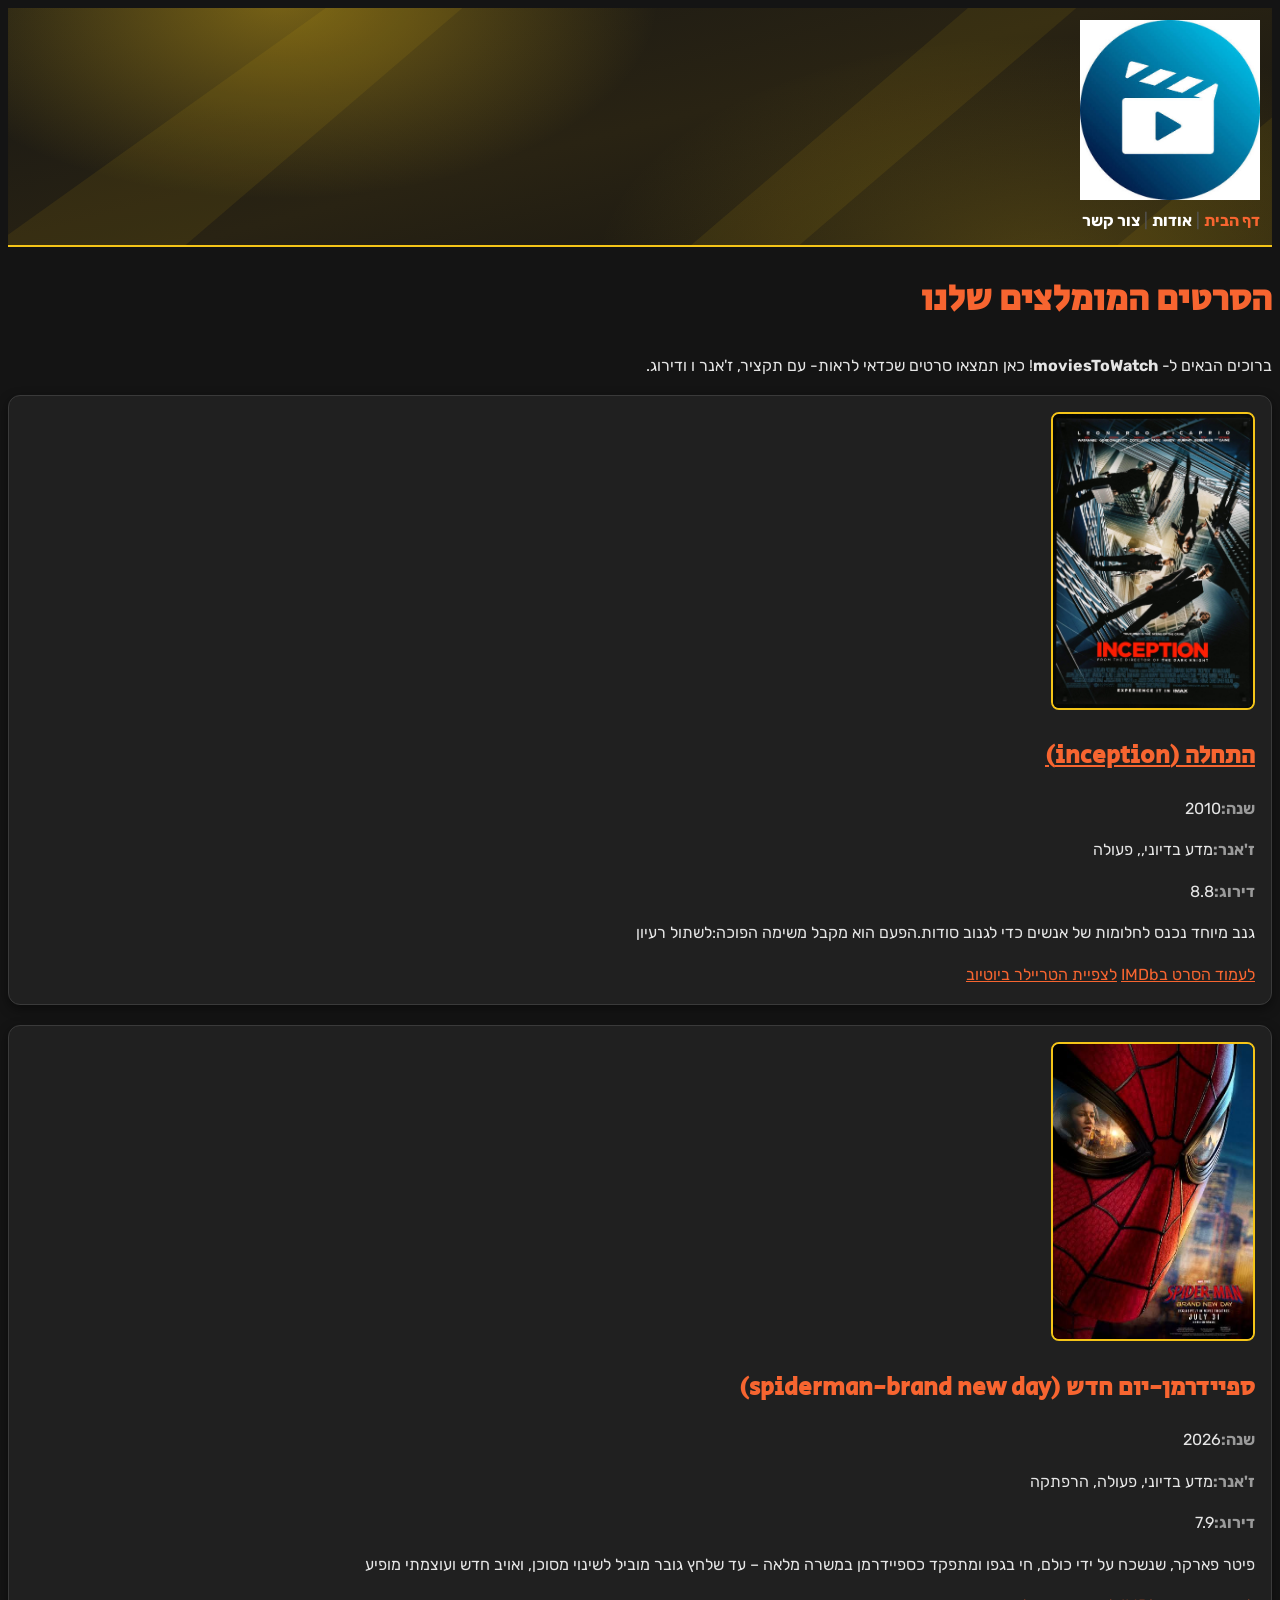
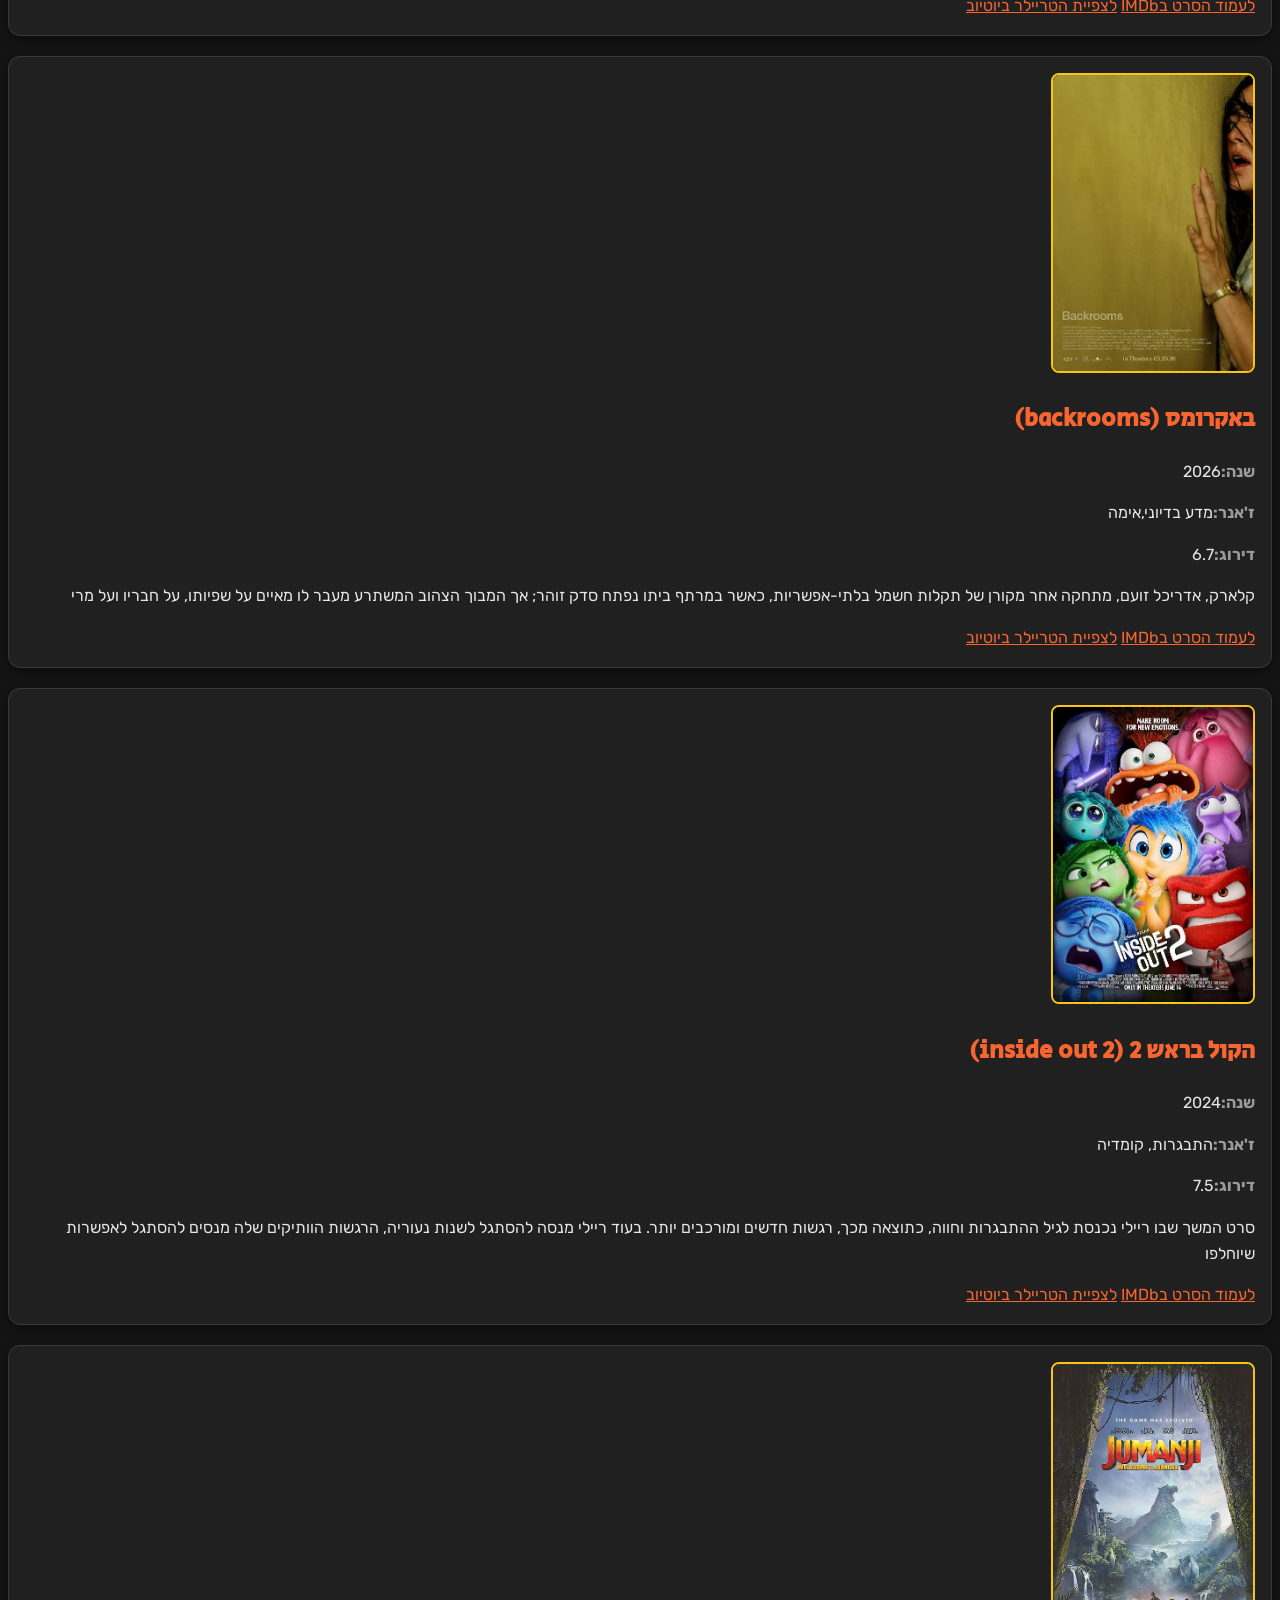
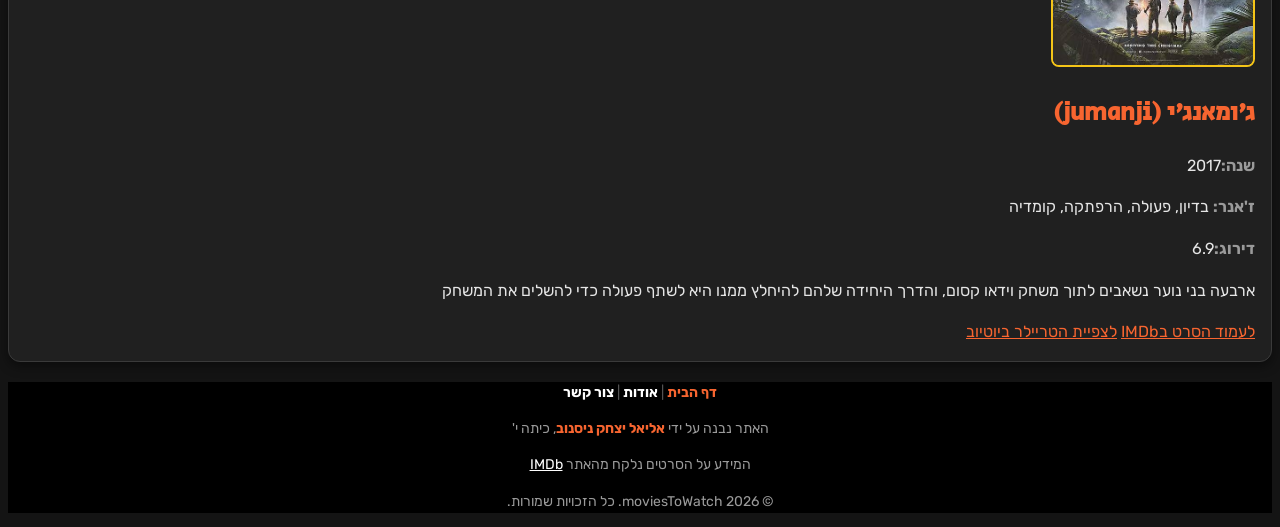
<file: index.html>
<!DOCTYPE html>
<html lang="he" dir="rtl">
<head>
    <meta charset="UTF-8">
    <meta name="viewport" content="width=device-width, initial-scale=1.0">
    <title>moviesToWatch</title>
    <link href="https://fonts.googleapis.com/css2?family=Rubik:wght@400;700&display=swap" rel="stylesheet">
    <link rel="preconnect" href="https://fonts.googleapis.com">
    <link rel="preconnect" href="https://fonts.gstatic.com" crossorigin>
    <link href="https://fonts.googleapis.com/css2?family=Secular+One&display=swap" rel="stylesheet">
    <link rel="stylesheet" href="css/style.css">
</head>
<body>
    <!-- כותרת עליונה -->
    <header>
        <a href="index.html">
            <img src="images/logo.jpg" alt="הלוגו של moviesToWatch" >
        </a>
        <nav>
            <a href="index.html" class="active">דף הבית</a> |
            <a href="about.html">אודות</a> |
            <a href="contact.html">צור קשר</a>
        </nav>
    </header>
              <!-- התוכן הראשי -->
             <main>
                <h1>הסרטים המומלצים שלנו</h1>
                <p>ברוכים הבאים ל- <b>moviesToWatch</b>! כאן תמצאו סרטים שכדאי לראות- עם תקציר, ז'אנר ו ודירוג.</p>
                <div class="movie">
                 <img src="images/inceptionPoster.jpg" alt="פוסטר של inception" >
                  <a href="inception.html"><h2>התחלה (inception)</h2></a>
                 <p><span>שנה:</span>2010</p>
                 <p><span>ז'אנר:</span>מדע בדיוני,, פעולה</p>
                 <p><span>דירוג:</span>8.8 </p>
                 <p>גנב מיוחד נכנס לחלומות של אנשים כדי לגנוב סודות.הפעם הוא מקבל משימה הפוכה:לשתול רעיון</p>
                 <a href="https://www.imdb.com/title/tt1375666/" target="_blank">לעמוד הסרט בIMDb</a>
                 <a href="https://www.youtube.com/watch?v=YoHD9XEInc0" target="_blank">לצפיית הטריילר ביוטיוב</a>
                </div>
                <div class="movie">
                 <img src="images/spidermanPoster.jpg" alt="פוסטר של spiderman-brand new day" >
                 <h2>ספיידרמן-יום חדש (spiderman-brand new day)</h2>
                 <p><span>שנה:</span>2026</p>
                 <p><span>ז'אנר:</span>מדע בדיוני, פעולה, הרפתקה</p>
                 <p><span>דירוג:</span>7.9 </p>
                 <p>פיטר פארקר, שנשכח על ידי כולם, חי בגפו ומתפקד כספיידרמן במשרה מלאה – עד שלחץ גובר מוביל לשינוי מסוכן, ואויב חדש ועוצמתי מופיע</p>
                 <a href="https://www.imdb.com/title/tt22084616/" target="_blank">לעמוד הסרט בIMDb</a>
                 <a href="https://www.youtube.com/watch?v=62bIsvRcPv0"target="_blank">לצפיית הטריילר ביוטיוב</a>
                </div>
                <div class="movie">
                 <img src="images/backroomsPoster.jpg" alt="פוסטר של backrooms" >
                 <h2>באקרומס (backrooms)</h2>
                 <p><span>שנה:</span>2026</p>
                 <p><span>ז'אנר:</span>מדע בדיוני,אימה</p>
                 <p><span>דירוג:</span>6.7 </p>
                 <p>קלארק, אדריכל זועם, מתחקה אחר מקורן של תקלות חשמל בלתי-אפשריות, כאשר במרתף ביתו נפתח סדק זוהר; אך המבוך הצהוב המשתרע מעבר לו מאיים על שפיותו, על חבריו ועל מרי</p>
                 <a href="https://www.imdb.com/title/tt26657236/" target="_blank">לעמוד הסרט בIMDb</a>
                 <a href="https://www.youtube.com/watch?v=0HjdiohVOik" target="_blank">לצפיית הטריילר ביוטיוב</a>
                </div>
                <div class="movie">
                 <img src="images/insideOut2Poster.jpg" alt="פוסטר של inside out 2">
                 <h2>הקול בראש 2 (inside out 2)</h2>
                 <p><span>שנה:</span>2024</p>
                 <p><span>ז'אנר:</span>התבגרות, קומדיה</p>
                 <p><span>דירוג:</span>7.5 </p>
                 <p>סרט המשך שבו ריילי נכנסת לגיל ההתבגרות וחווה, כתוצאה מכך, רגשות חדשים ומורכבים יותר. בעוד ריילי מנסה להסתגל לשנות נעוריה, הרגשות הוותיקים שלה מנסים להסתגל לאפשרות שיוחלפו</p>
                 <a href="https://www.imdb.com/title/tt22022452/" target="_blank">לעמוד הסרט בIMDb</a>
                 <a href="https://www.youtube.com/watch?v=LEjhY15eCx0" target="_blank">לצפיית הטריילר ביוטיוב</a>
                </div>
                <div class="movie">
                 <img src="images/jumanjiPoster.jfif" alt="פוסטר של jumanji" >
                 <h2>ג'ומאנג'י (jumanji)</h2>
                 <p><span>שנה:</span>2017</p>
                 <p><span>ז'אנר:</span> בדיון, פעולה, הרפתקה, קומדיה</p>
                 <p><span>דירוג:</span>6.9 </p>
                 <p>ארבעה בני נוער נשאבים לתוך משחק וידאו קסום, והדרך היחידה שלהם להיחלץ ממנו היא לשתף פעולה כדי להשלים את המשחק</p>
                 <a href="https://www.imdb.com/title/tt2283362/" target="_blank">לעמוד הסרט בIMDb</a>
                 <a href="https://www.youtube.com/watch?v=2QKg5SZ_35I" target="_blank">לצפיית הטריילר ביוטיוב</a>
                </div>
             </main>
             <!--כותרת תחתונה  -->
             <footer>
                <nav>
                <p>
                <a href="index.html" class="active">דף הבית</a> |
                 <a href="about.html">אודות</a> |
                <a href="contact.html">צור קשר</a>
                </p>
                </nav>
                <p>האתר נבנה על ידי <span>אליאל יצחק ניסנוב</span>, כיתה י'</p>
                <p>המידע על הסרטים נלקח מהאתר <a href="https://www.imdb.com/" target="_blank" >IMDb</a></p>
                <p>&COPY; 2026 moviesToWatch. כל הזכויות שמורות.</p>
             </footer>
</body>
</html>
</file>
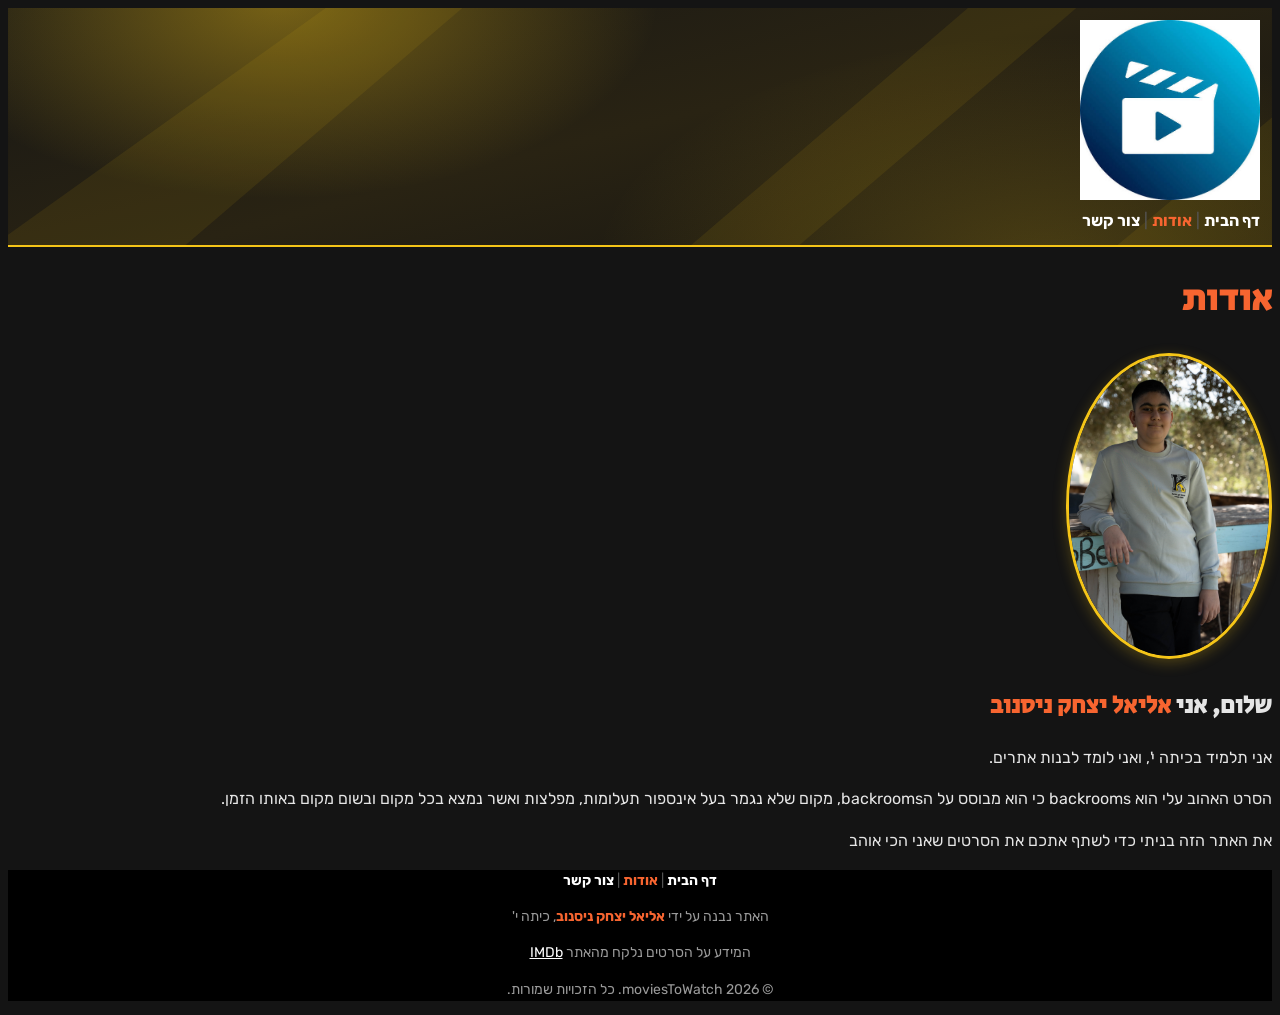
<file: about.html>
<!DOCTYPE html>
<html lang="he" dir="rtl">
<head>
    <meta charset="UTF-8">
    <meta name="viewport" content="width=device-width, initial-scale=1.0">
    <title>moviesToWatch-אודות</title>
    <link href="https://fonts.googleapis.com/css2?family=Rubik:wght@400;700&display=swap" rel="stylesheet">
    <link rel="preconnect" href="https://fonts.googleapis.com">
    <link rel="preconnect" href="https://fonts.gstatic.com" crossorigin>
    <link href="https://fonts.googleapis.com/css2?family=Secular+One&display=swap" rel="stylesheet">
    <link rel="stylesheet" href="css/style.css">
</head>
<body>
     <!-- כותרת עליונה -->
    <header>
        <a href="index.html">
            <img src="images/logo.jpg" alt="הלוגו של moviesToWatch" >
        </a>
        <nav>
            <a href="index.html">דף הבית</a> |
            <a href="about.html" class="active">אודות</a> |
            <a href="contact.html">צור קשר</a>
        </nav>
    </header>
    <!-- התוכן הראשי -->
    <main>
         <h1>אודות</h1>
        
         <div class="about">
            <img src="images/myPicture.jpg" alt="התמונה שלי" >
            <h2>שלום, אני <span>אליאל יצחק ניסנוב</span></h2>
            <p>אני תלמיד בכיתה י', ואני לומד לבנות אתרים.</p>
            <p>הסרט האהוב עלי הוא <span>backrooms</span> כי הוא מבוסס על הbackrooms, מקום שלא נגמר בעל אינספור תעלומות, מפלצות ואשר  נמצא בכל מקום ובשום מקום באותו הזמן.</p>
            <p>את האתר הזה בניתי כדי לשתף אתכם את הסרטים שאני הכי אוהב</p>
         </div>
    </main>
    <!--כותרת תחתונה  -->
             <footer>
                <nav>
                <p>
                    <a href="index.html">דף הבית</a> |
                    <a href="about.html" class="active">אודות</a> |
                    <a href="contact.html">צור קשר</a>
                </p>
                </nav>
                <p>האתר נבנה על ידי <span>אליאל יצחק ניסנוב</span>, כיתה י'</p>
                <p>המידע על הסרטים נלקח מהאתר <a href="https://www.imdb.com/" target="_blank" >IMDb</a></p>
                <p>&COPY; 2026 moviesToWatch. כל הזכויות שמורות.</p>
             </footer>
</body>
</html>
</file>
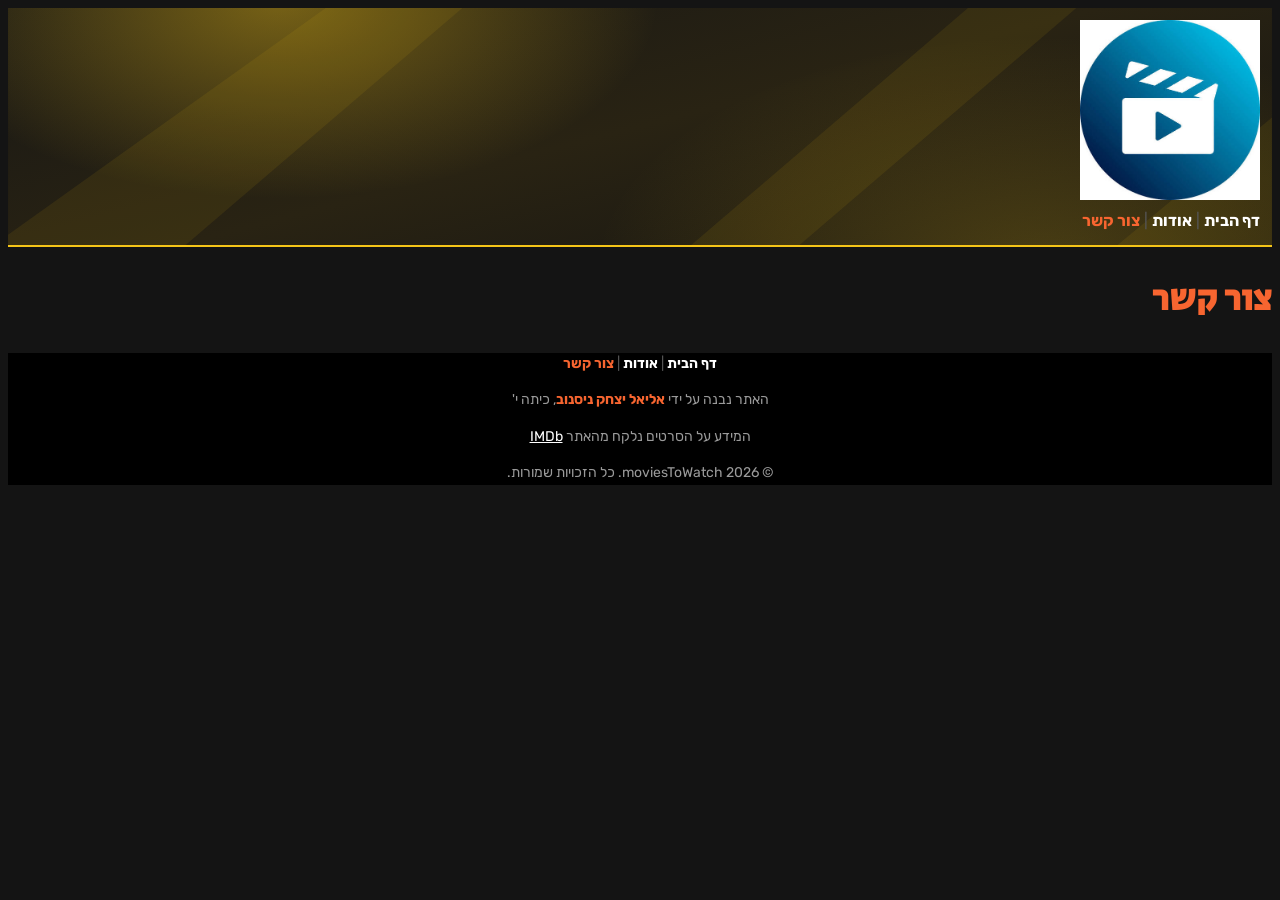
<file: contact.html>
<!DOCTYPE html>
<html lang="he" dir="rtl">
<head>
    <meta charset="UTF-8">
    <meta name="viewport" content="width=device-width, initial-scale=1.0">
    <title>moviesToWatch-צור קשר</title>
    <link href="https://fonts.googleapis.com/css2?family=Rubik:wght@400;700&display=swap" rel="stylesheet">
    <link rel="preconnect" href="https://fonts.googleapis.com">
    <link rel="preconnect" href="https://fonts.gstatic.com" crossorigin>
    <link href="https://fonts.googleapis.com/css2?family=Secular+One&display=swap" rel="stylesheet">
    <link rel="stylesheet" href="css/style.css">
</head>
<body>
     <!-- כותרת עליונה -->
    <header>
        <a href="index.html">
            <img src="images/logo.jpg" alt="הלוגו של moviesToWatch" >
        </a>
        <nav>
            <a href="index.html">דף הבית</a> |
            <a href="about.html">אודות</a> |
            <a href="contact.html" class="active">צור קשר</a>
        </nav>
    </header>
    <!-- התוכן הראשי -->
     <main>
           <h1>צור קשר</h1>
           <!-- נוסיף כאן עוד בהמשך -->
     </main>
     <!--כותרת תחתונה  -->
             <footer>
                <nav>
                <p>
                    <a href="index.html">דף הבית</a> |
                    <a href="about.html">אודות</a> |
                    <a href="contact.html" class="active">צור קשר</a>
                </p>
                </nav>
                <p>האתר נבנה על ידי <span>אליאל יצחק ניסנוב</span>, כיתה י'</p>
                <p>המידע על הסרטים נלקח מהאתר <a href="https://www.imdb.com/" target="_blank" >IMDb</a></p>
                <p>&COPY; 2026 moviesToWatch. כל הזכויות שמורות.</p>
             </footer>
</body>
</html>
</file>
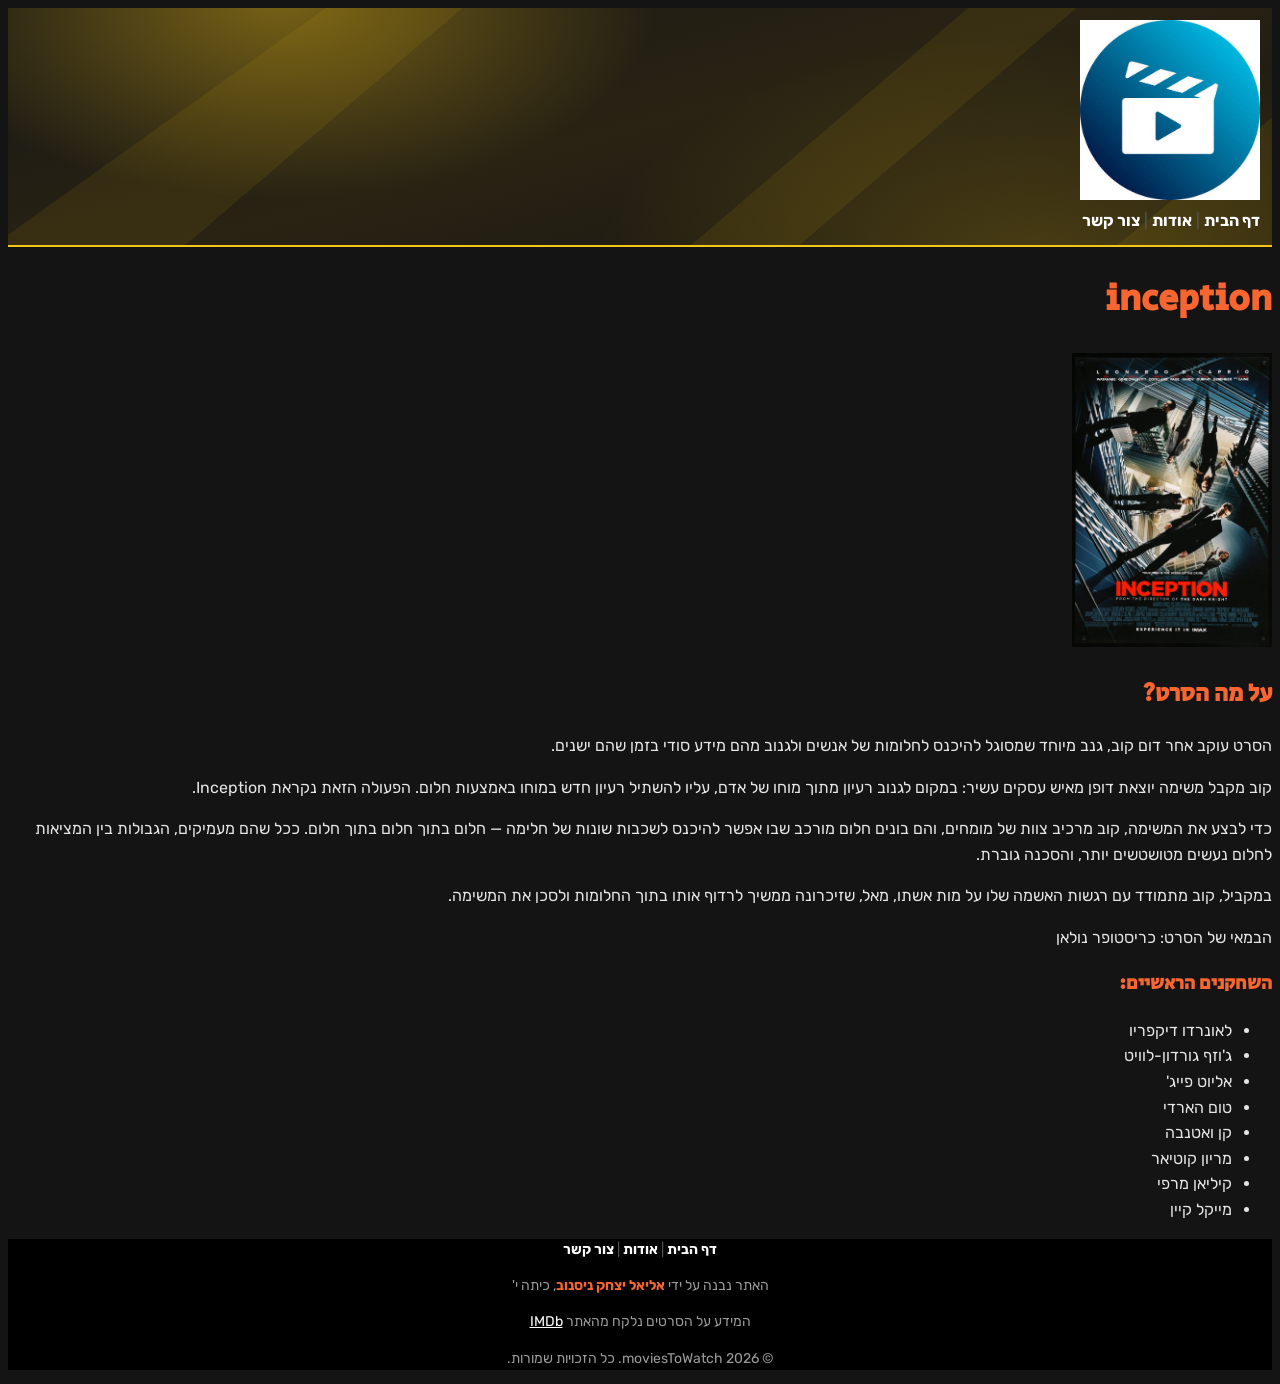
<file: inception.html>
<!DOCTYPE html>
<html lang="he" dir="rtl">
<head>
    <meta charset="UTF-8">
    <meta name="viewport" content="width=device-width, initial-scale=1.0">
    <title>inception</title>
    <link href="https://fonts.googleapis.com/css2?family=Rubik:wght@400;700&display=swap" rel="stylesheet">
    <link rel="preconnect" href="https://fonts.googleapis.com">
    <link rel="preconnect" href="https://fonts.gstatic.com" crossorigin>
    <link href="https://fonts.googleapis.com/css2?family=Secular+One&display=swap" rel="stylesheet">
    <link rel="stylesheet" href="css/style.css">
</head>
<body>
    <!-- כותרת עליונה -->
    <header>
        <a href="index.html">
            <img src="images/logo.jpg" alt="הלוגו של moviesToWatch" >
        </a>
        <nav>
            <a href="index.html">דף הבית</a> |
            <a href="about.html">אודות</a> |
            <a href="contact.html">צור קשר</a>
        </nav>
    </header>
    <!-- התוכן הראשי -->
     <main>
        <div class="moviePage">
     <h1>inception</h1>
     <img src="images/inceptionPoster.jpg" alt="פוסטר של inception" width="400px">
     <h2>על מה הסרט?</h2>
     <p>הסרט עוקב אחר דום קוב, גנב מיוחד שמסוגל להיכנס לחלומות של אנשים ולגנוב מהם מידע סודי בזמן שהם ישנים.</p>
     <p>קוב מקבל משימה יוצאת דופן מאיש עסקים עשיר: במקום לגנוב רעיון מתוך מוחו של אדם, עליו להשתיל רעיון חדש במוחו באמצעות חלום. הפעולה הזאת נקראת Inception.</p>
     <p>כדי לבצע את המשימה, קוב מרכיב צוות של מומחים, והם בונים חלום מורכב שבו אפשר להיכנס לשכבות שונות של חלימה — חלום בתוך חלום בתוך חלום. ככל שהם מעמיקים, הגבולות בין המציאות לחלום נעשים מטושטשים יותר, והסכנה גוברת.</p>
    <p>במקביל, קוב מתמודד עם רגשות האשמה שלו על מות אשתו, מאל, שזיכרונה ממשיך לרדוף אותו בתוך החלומות ולסכן את המשימה.</p>
    <p>הבמאי של הסרט: כריסטופר נולאן</p>
    <h3>השחקנים הראשיים:</h3>
    <ul>
      <li>לאונרדו דיקפריו </li>
      <li>ג'וזף גורדון-לוויט </li>
      <li>אליוט פייג' </li>
      <li>טום הארדי </li>
      <li>קן ואטנבה</li>
      <li>מריון קוטיאר</li>
      <li>קיליאן מרפי </li>
      <li>מייקל קיין</li>
    </ul>
    </div>
     </main> 
     <!--כותרת תחתונה  -->
             <footer>
                <nav>
                <p>
                    <a href="index.html">דף הבית</a> |
                    <a href="about.html">אודות</a> |
                    <a href="contact.html">צור קשר</a>
                </p>
                </nav>
                <p>האתר נבנה על ידי <span>אליאל יצחק ניסנוב</span>, כיתה י'</p>
                <p>המידע על הסרטים נלקח מהאתר <a href="https://www.imdb.com/" target="_blank" >IMDb</a></p>
                <p>&COPY; 2026 moviesToWatch. כל הזכויות שמורות.</p>
             </footer>
</body>
</html>
</file>
<file: css/style.css>
body                                                                        /* ===== כל האתר ===== */
{
    background-color: #141414;
}

body 
{
    font-family: "Rubik", Arial, sans-serif;
    background-color: #141414;
    color: #e5e5e5;
    line-height: 1.6;
}

h1 
{
    color: rgb(247, 101, 48);
    font-size: 36px;
}

nav a.active
{
    font-weight: bold;
    color: rgb(247, 101, 48);
}

nav a:hover
{
    color: navy;
    text-decoration: underline;
}

h1, h2, h3
{
    font-family: "Secular One", sans-serif;
}


header                                                                /* ===== כותרת עליונה ===== */
{
    background-color: #000000;
    background-image: url("../images/cinema-banner.svg");
    background-position: center;
    background-size: cover;
    padding: 12px;
    border-bottom: 2px solid #f5c518;
}

header img 
{
    width: 180px;
}

nav 
{
    color: #555555;
}

nav a 
{
    color: #ffffff;
    font-weight: bold;
    text-decoration: none;
}


.movie {
    background-color: #202020;
    border: 1px solid #3a3a3a;
    border-radius: 12px;
    box-shadow: 0 4px 12px rgba(0, 0, 0, 0.45);
    padding: 16px;
    margin-bottom: 20px;
}

.movie img                                                          /* ===== כרטיסי הסרטים ===== */
{
    width: 200px;
    border: 2px solid #f5c518;
    border-radius: 8px;
}

.movie h2 
{
    color: rgb(247, 101, 48);
    font-size: 24px;
}

.movie span 
{
    color: #9a9a9a;
    font-weight: bold;
}

.movie a 
{
    color: rgb(247, 101, 48);
}

.movie:hover {
    border-color: #f5c518;
    background-color: #28251b;
    border-color: #f5c518;
    box-shadow: 0 8px 20px rgba(245, 197, 24, 0.22);
}

                                                                       
.about img                                                            /* ===== עמוד אודות ===== */                                                                                                         
{
    width: 200px;
    border: 3px solid #f5c518;
    border-radius: 50%;
    box-shadow: 0 4px 14px rgba(245, 197, 24, 0.25);
}

.about h2 span 
{
    color: rgb(247, 101, 48);
}


footer                                                                  /* ===== כותרת תחתונה ===== */
{
    background-color: #000000;
    color: #9a9a9a;
    text-align: center;
    font-size: 14px;
}

footer a 
{
    color: #ffffff;
}

footer span 
{
    color: rgb(247, 101, 48);
    font-weight: bold;
}


.moviePage img                                                      /* ===== עמוד הסרט inception ===== */                                                                                                                                            
{
    width: 200px;
}

.moviePage h3                                                                                                                                                                                           
{
    color: rgb(247, 101, 48);
}

.moviePage h2                                                                                                                                                                                           
{
    color: rgb(247, 101, 48);
}
</file>
